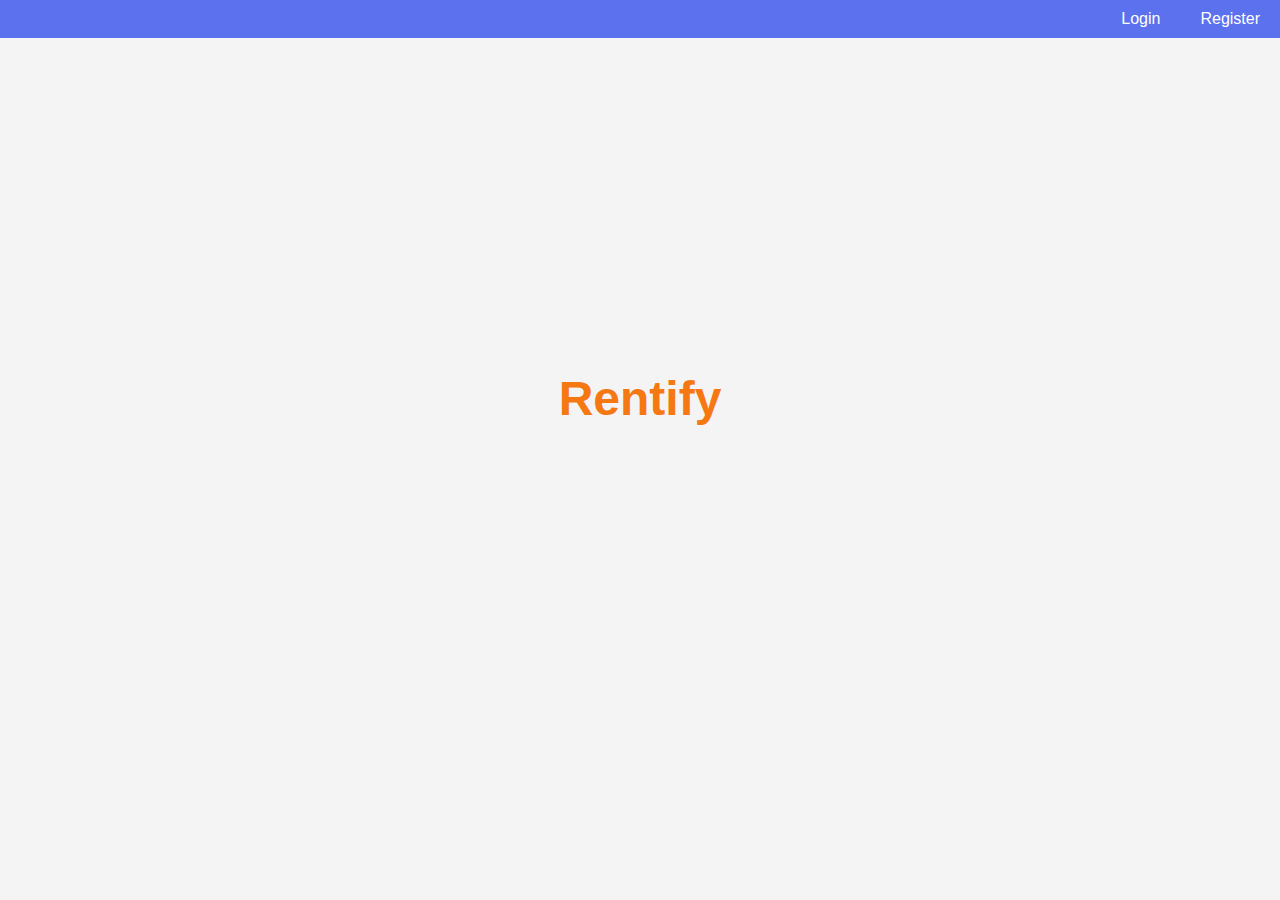
<file: presidio/index.html>
<!DOCTYPE html>
<html lang="en">
<head>
    <meta charset="UTF-8">
    <meta name="viewport" content="width=device-width, initial-scale=1.0">
    <title>Rentify - Home</title>
    <link rel="stylesheet" href="style.css">
</head>
<body>
    <nav>
        <ul>
            <li><a href="login.html">Login</a></li>
            <li><a href="register.html">Register</a></li>
        </ul>
    </nav>
    <div class="center-content">
        <h1>Rentify</h1>
    </div>
</body>
</html>
</file>
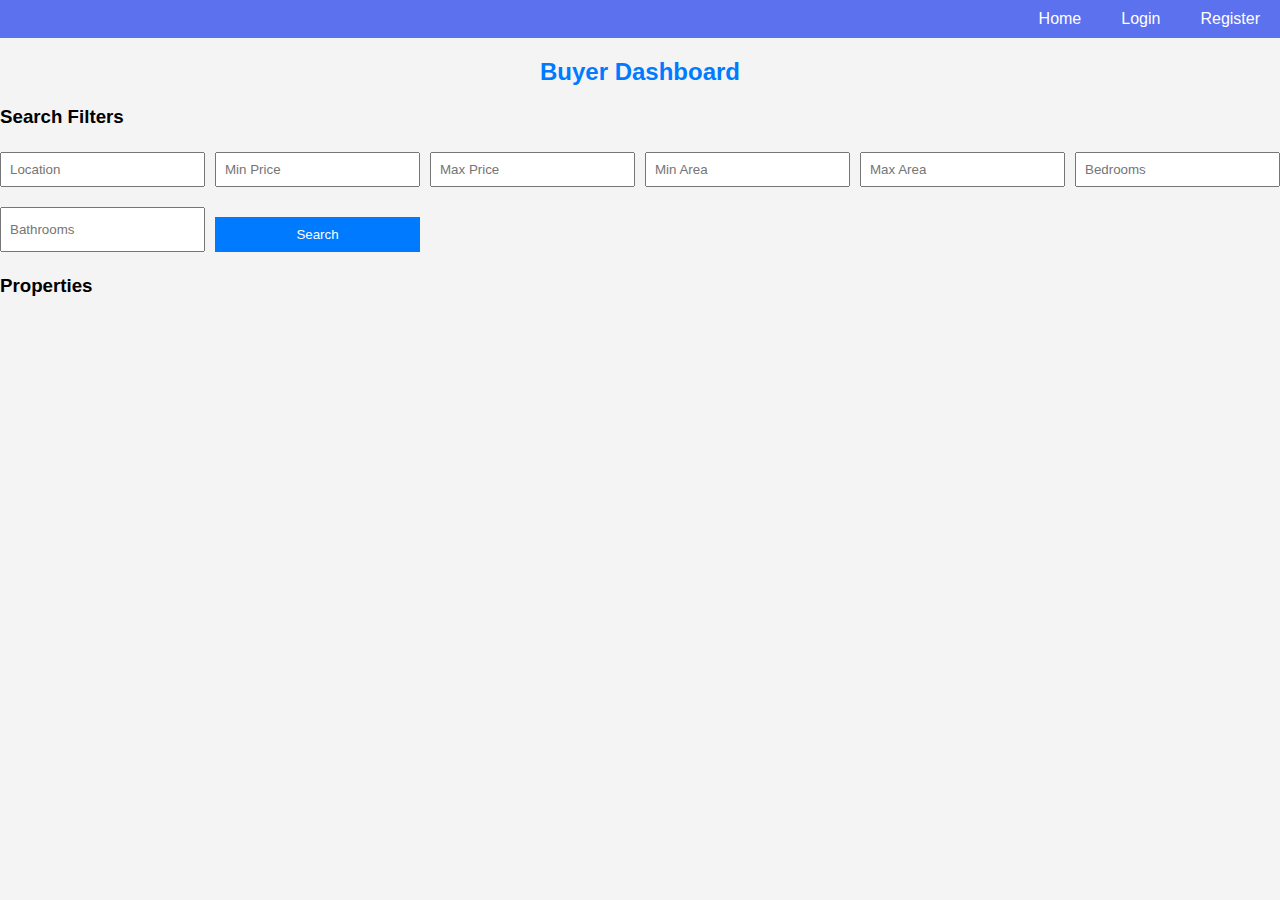
<file: presidio/buyer-dashboard.html>
<!DOCTYPE html>
<html lang="en">
<head>
    <meta charset="UTF-8">
    <meta name="viewport" content="width=device-width, initial-scale=1.0">
    <title>Rentify - Buyer Dashboard</title>
    <link rel="stylesheet" href="style.css">
</head>
<body>
    <nav>
        <ul>
            <li><a href="index.html">Home</a></li>
            <li><a href="login.html">Login</a></li>
            <li><a href="register.html">Register</a></li>
        </ul>
    </nav>
    <div id="buyer-dashboard">
        <h2>Buyer Dashboard</h2>
    
        <div id="filters">
            <h3>Search Filters</h3>
            <form id="search-filters">
                <input type="text" placeholder="Location" required>
                <input type="number" placeholder="Min Price" required>
                <input type="number" placeholder="Max Price" required>
                <input type="number" placeholder="Min Area" required>
                <input type="number" placeholder="Max Area" required>
                <input type="number" placeholder="Bedrooms" required>
                <input type="number" placeholder="Bathrooms" required>
                <button type="submit">Search</button>
            </form>
        </div>
    
        <div id="property-list">
            <h3>Properties</h3>
            <ul>
                
            </ul>
        </div>
    </div>
    <script src="script.js"></script>
</body>
</html>
</file>
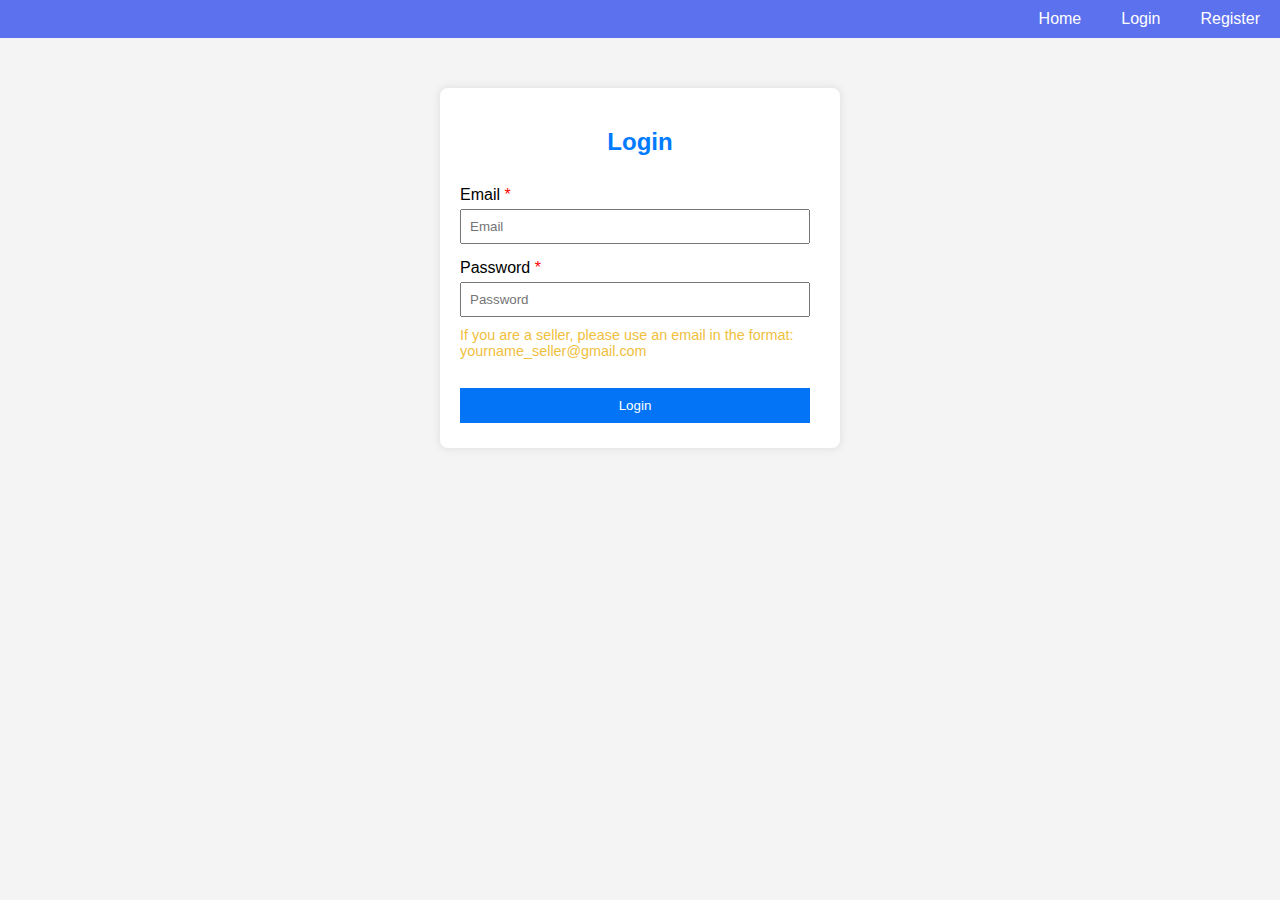
<file: presidio/login.html>
<!DOCTYPE html>
<html lang="en">
<head>
    <meta charset="UTF-8">
    <meta name="viewport" content="width=device-width, initial-scale=1.0">
    <title>Rentify - Login</title>
    <link rel="stylesheet" href="style.css">
</head>
<body>
    <nav>
        <ul>
            <li><a href="index.html">Home</a></li>
            <li><a href="login.html">Login</a></li>
            <li><a href="register.html">Register</a></li>
        </ul>
    </nav>
    <div class="form-container">
        <h2>Login</h2>
        <form id="login-form">
            <label for="email">Email <span class="asterisk">*</span></label>
            <input type="email" id="email" placeholder="Email" required>
            
            <label for="password">Password <span class="asterisk">*</span></label>
            <input type="password" id="password" placeholder="Password" required>
            
            <p class="caution">If you are a seller, please use an email in the format: yourname_seller@gmail.com</p>
            <button type="submit">Login</button>
        </form>
    </div>
    <script src="script.js"></script>
</body>
</html>
</file>
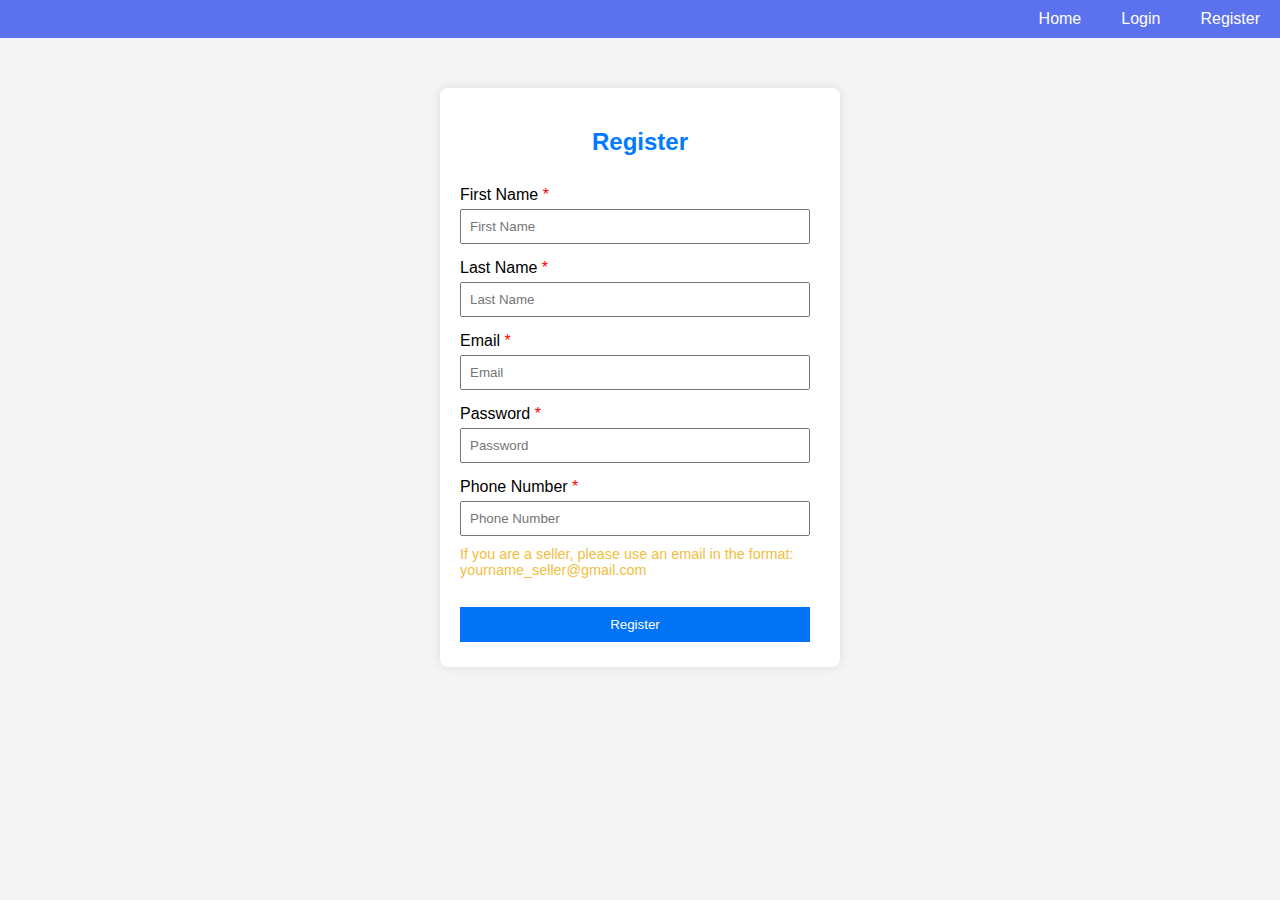
<file: presidio/register.html>
<!DOCTYPE html>
<html lang="en">
<head>
    <meta charset="UTF-8">
    <meta name="viewport" content="width=device-width, initial-scale=1.0">
    <title>Rentify - Register</title>
    <link rel="stylesheet" href="style.css">
</head>
<body>
    <nav>
        <ul>
            <li><a href="index.html">Home</a></li>
            <li><a href="login.html">Login</a></li>
            <li><a href="register.html">Register</a></li>
        </ul>
    </nav>
    <div class="form-container">
        <h2>Register</h2>
        <form id="register-form">
            <label for="first-name">First Name <span class="asterisk">*</span></label>
            <input type="text" id="first-name" placeholder="First Name" required>

            <label for="last-name">Last Name <span class="asterisk">*</span></label>
            <input type="text" id="last-name" placeholder="Last Name" required>

            <label for="email">Email <span class="asterisk">*</span></label>
            <input type="email" id="email" placeholder="Email" required>

            <label for="password">Password <span class="asterisk">*</span></label>
            <input type="password" id="password" placeholder="Password" required>

            <label for="phone-number">Phone Number <span class="asterisk">*</span></label>
            <input type="tel" id="phone-number" placeholder="Phone Number" required>

            <p class="caution">If you are a seller, please use an email in the format: yourname_seller@gmail.com</p>
            <button type="submit">Register</button>
        </form>
    </div>
    <script src="script.js"></script>
</body>
</html>
</file>
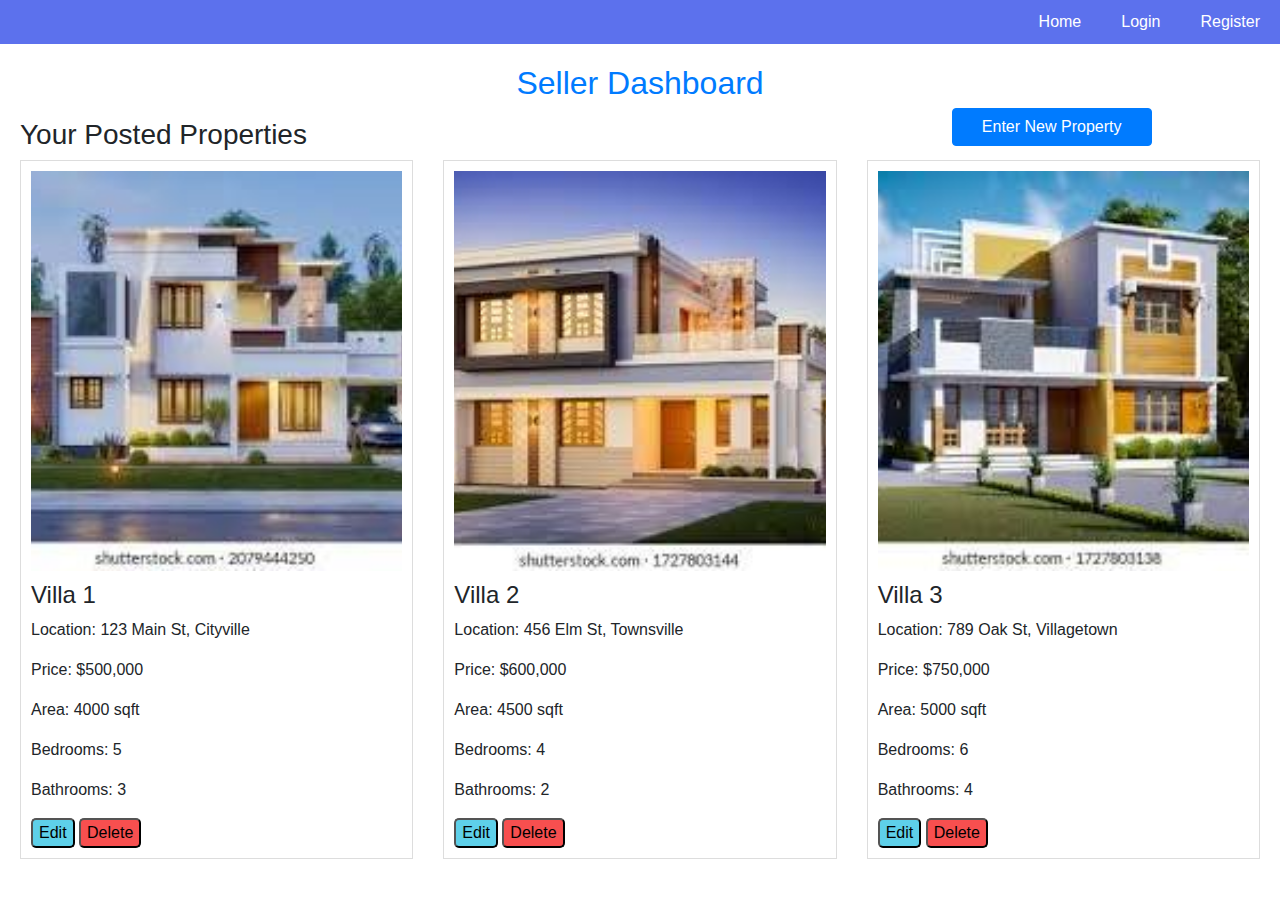
<file: presidio/seller-dashboard.html>
<!DOCTYPE html>
<html lang="en">
<head>
    <meta charset="UTF-8">
    <meta name="viewport" content="width=device-width, initial-scale=1.0">
    <title>Rentify - Seller Dashboard</title>
    <link rel="stylesheet" href="style.css">
    <!-- Add Bootstrap CSS -->
    <link rel="stylesheet" href="https://stackpath.bootstrapcdn.com/bootstrap/4.5.2/css/bootstrap.min.css">
</head>
<body>
    <nav>
        <ul>
            <li><a href="index.html">Home</a></li>
            <li><a href="login.html">Login</a></li>
            <li><a href="register.html">Register</a></li>
        </ul>
    </nav>

    <div id="seller-dashboard">
        <h2>Seller Dashboard</h2>
        <div class="row justify-content-center mt-3">
            <div class="col-md-4">
                <div id="toggle-form">
                    <button onclick="toggleForm()" class="btn btn-primary btn-block">Enter New Property</button>
                </div>
            </div>
        </div>
        
        <div id="properties-posted">
            <h3>Your Posted Properties</h3>
            <div class="row justify-content-center"> <!-- Centering the property listings -->
                <!-- First property listing -->
                <div class="col-md-4">
                    <div class="property-item square-carousel">
                        <div id="carouselExampleInterval1" class="carousel slide" data-ride="carousel">
                            <div class="carousel-inner">
                                <div class="carousel-item active" data-interval="10000">
                                    <img src="img/villa1.jpg" class="d-block w-100" alt="Villa 1">
                                </div>
                            </div>
                        </div>
                        <div class="property-details">
                            <h4> Villa 1</h4>
                            <p>Location: <span>123 Main St, Cityville</span></p>
                            <p>Price: <span>$500,000</span></p>
                            <p>Area: <span>4000 sqft</span></p>
                            <p>Bedrooms: <span>5</span></p>
                            <p>Bathrooms: <span>3</span></p>
                        </div>
                        <div class="buttons">
                            <button onclick="editProperty('villa1')" id="edit">Edit</button>
                            <button onclick="deleteProperty('villa1')" id="delete">Delete</button>
                        </div>
                    </div>
                </div>
                <!-- Second property listing -->
                <div class="col-md-4">
                    <div class="property-item square-carousel">
                        <div id="carouselExampleInterval2" class="carousel slide" data-ride="carousel">
                            <div class="carousel-inner">
                                <div class="carousel-item active" data-interval="10000">
                                    <img src="img/villa2.jpg" class="d-block w-100" alt="Villa 2">
                                </div>
                            </div>
                        </div>
                        <div class="property-details">
                            <h4> Villa 2</h4>
                            <p>Location: <span>456 Elm St, Townsville</span></p>
                            <p>Price: <span>$600,000</span></p>
                            <p>Area: <span>4500 sqft</span></p>
                            <p>Bedrooms: <span>4</span></p>
                            <p>Bathrooms: <span>2</span></p>
                        </div>
                        <div class="buttons">
                            <button onclick="editProperty('villa2')" id="edit">Edit</button>
                            <button onclick="deleteProperty('villa2')" id="delete">Delete</button>
                        </div>
                    </div>
                </div>
                <!-- Third property listing -->
                <div class="col-md-4">
                    <div class="property-item square-carousel">
                        <div id="carouselExampleInterval3" class="carousel slide" data-ride="carousel">
                            <div class="carousel-inner">
                                <div class="carousel-item active" data-interval="10000">
                                    <img src="img/villa3.jpg" class="d-block w-100" alt="Villa 3">
                                </div>
                            </div>
                        </div>
                        <div class="property-details">
                            <h4>Villa 3</h4>
                            <p>Location: <span>789 Oak St, Villagetown</span></p>
                            <p>Price: <span>$750,000</span></p>
                            <p>Area: <span>5000 sqft</span></p>
                            <p>Bedrooms: <span>6</span></p>
                            <p>Bathrooms: <span>4</span></p>
                        </div>
                        <div class="buttons">
                            <button onclick="editProperty('villa3')" id="edit">Edit</button>
                            <button onclick="deleteProperty('villa3')" id="delete">Delete</button>
                        </div>
                    </div>
                </div>
            </div>
        </div>
    
        
    
        <div id="post-property-form" style="display:none">
            <h2>Post Your Property</h2>
            <form id="property-form">
                <input type="text" name="title" placeholder="Property Title" required><br>
                <input type="text" name="location" placeholder="Location" required><br>
                <input type="number" name="price" placeholder="Price" required><br>
                <input type="number" name="area" placeholder="Area (in sqft)" required><br>
                <input type="number" name="bedrooms" placeholder="Bedrooms" required><br>
                <input type="number" name="bathrooms" placeholder="Bathrooms" required><br>
                <input type="file" name="images" multiple accept="image/*"><br>
                <button type="submit">Post Property</button>
            </form>
        </div>

        <script src="script.js"></script>
    </div>
    <script src="https://code.jquery.com/jquery-3.5.1.slim.min.js"></script>
    <script src="https://cdnjs.cloudflare.com/ajax/libs/popper.js/1.16.1/umd/popper.min.js"></script>
    <script src="https://stackpath.bootstrapcdn.com/bootstrap/4.5.2/js/bootstrap.min.js"></script>
</body>
</html>
</file>
<file: presidio/style.css>
body {
    font-family: Arial, sans-serif;
    margin: 0;
    padding: 0;
    background-color: #f4f4f4;
}

nav {
    background-color: #5c71ed;
    color: #fff;
    padding: 10px 0;
}

nav ul {
    list-style: none;
    margin: 0;
    padding: 0;
    display: flex;
    justify-content: flex-end;
}

nav ul li {
    margin: 0 20px;
}

nav ul li a {
    color: #fff;
    text-decoration: none;
}

.center-content {
    display: flex;
    justify-content: center;
    align-items: center;
    height: 80vh;
    text-align: center;
}

h1 {
    font-size: 3em;
    color: #f57813;
}
h2 {
    text-align: center;
    color:#007bff
}
.form-container {
    max-width: 400px;
    margin: 50px auto;
    padding: 20px;
    background: #fff;
    border-radius: 8px;
    box-shadow: 0 0 10px rgba(0, 0, 0, 0.1);
    box-sizing: border-box;
}

form {
    display: flex;
    flex-direction: column;
}

form input, form button {
    width: calc(100% - 10px); /* Adjust for padding */
    padding: 8px;
    margin: 5px 0;
    box-sizing: border-box;
}

form label {
    margin-top: 10px;
}

form button {
    background: #0374f5;
    color: #fff;
    border: none;
    cursor: pointer;
    margin-top: 15px;
    padding: 10px;
}

form button:hover {
    background: #0ec4ed;
}

.asterisk {
    color: red;
}

.caution {
    font-size: 0.9em;
    color: #efc03d;
    margin-top: 5px;
}
.square-carousel .carousel-inner img {
    height: 100%;
    object-fit: cover;
    width: 100%;
}

.square-carousel .carousel-inner {
    height: auto;
}

.square-carousel .carousel-control-prev,
.square-carousel .carousel-control-next {
    height: 100%;
}

.square-carousel .carousel-control-prev-icon,
.square-carousel .carousel-control-next-icon {
    height: 50px;
    width: 50px;
}
.square-carousel .carousel-inner img {
    height: 400px;
    object-fit: cover;
    width: 300px;
}

#seller-dashboard {
    padding: 20px;
}

#properties-posted {
    margin-bottom: 20px;
}

.property-item {
    margin-bottom: 20px;
    border: 1px solid #ddd;
    padding: 10px;
}

.property-details {
    margin-top: 10px;
}

.buttons {
    margin-top: 10px;
}
#edit{
        background-color: #5ed0e9;
        border-radius: 5px;
}
#delete{
    background-color: rgb(247, 79, 79);
    border-radius: 5px;
}
.navbar {
    margin-bottom: 20px; 
}

#seller-dashboard {
    position: relative;
}

#toggle-form {
    position: absolute; 
    top: -30px; 
    right: -300px; 
    margin-top: 20px; 
}

#toggle-form button {
    width: 200px; 
}

#post-property-form {
    margin-top: 20px; 
}

#post-property-form form {
    max-width: 500px;
    margin: 0 auto; 
}

#toggle-form button:hover {
    background-color: #0056b3; 
}


#search-filters {
    display: grid;
    grid-template-columns: repeat(auto-fit, minmax(200px, 1fr)); 
    gap: 10px;
}

#search-filters input {
    width: 100%;
    padding: 8px;
    box-sizing: border-box;
}

#search-filters button {
    width: 100%;
    padding: 10px;
    box-sizing: border-box;
    background-color: #007bff;
    color: white;
    border: none;
    cursor: pointer;
}

#search-filters button:hover {
    background-color: #0056b3;
}
</file>
